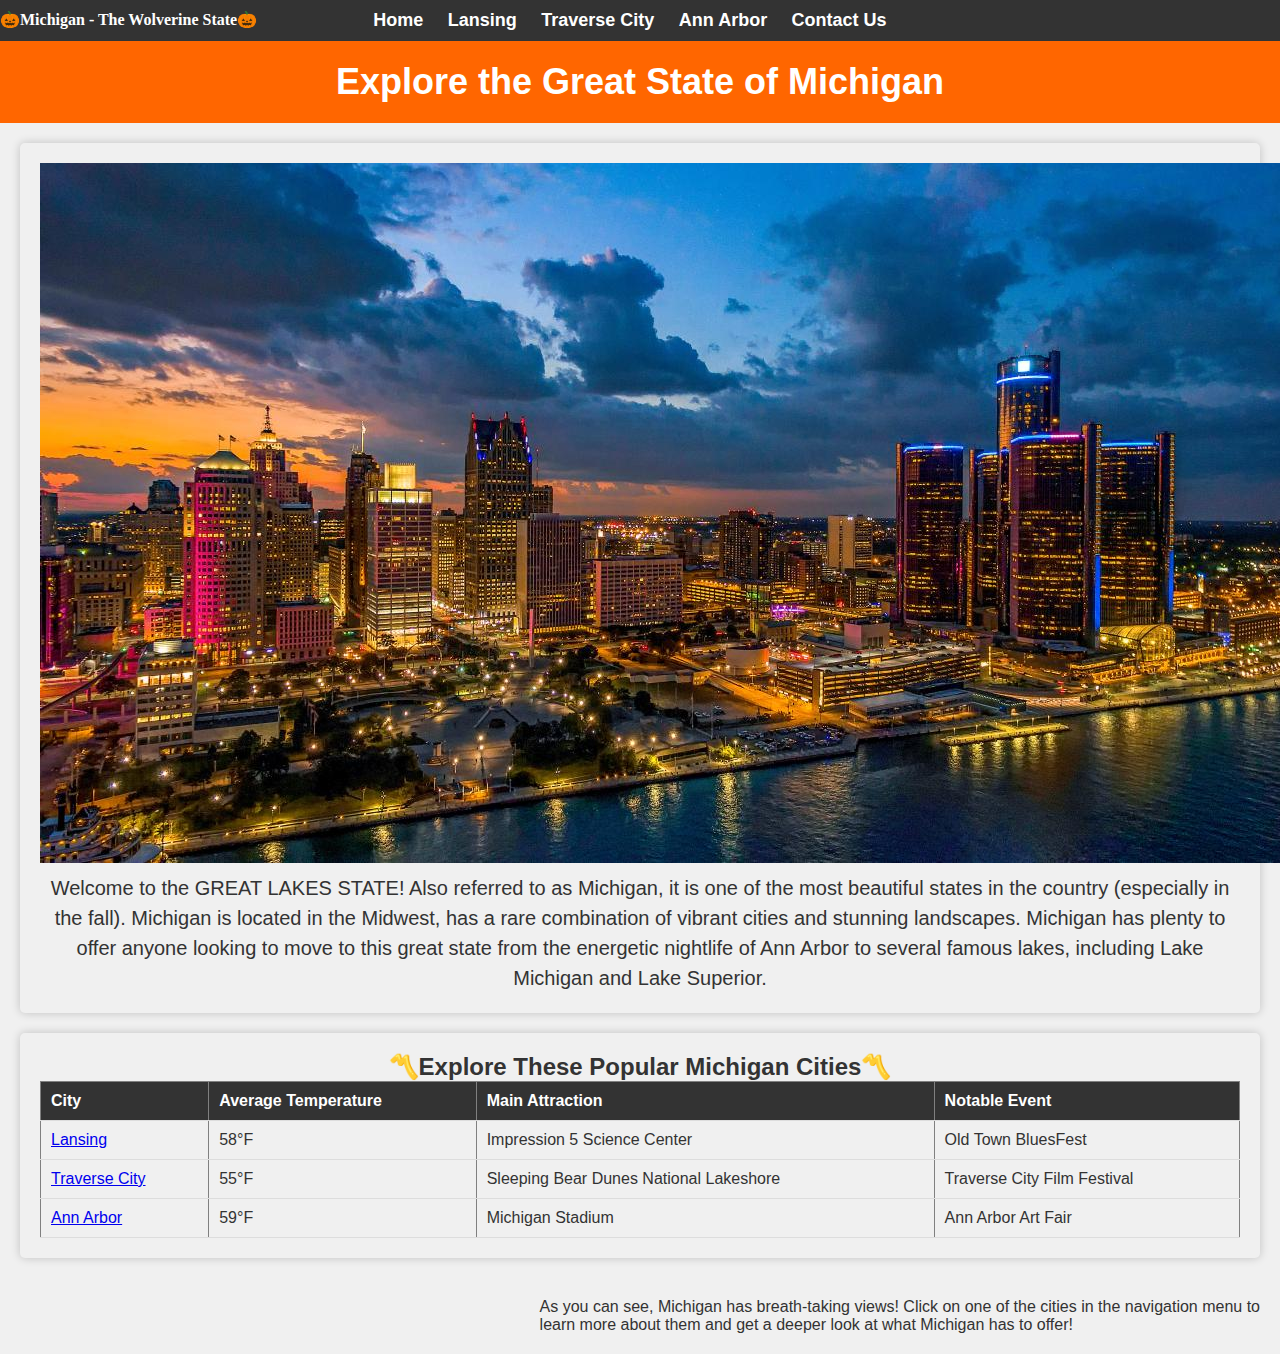
<file: index.html>
<!DOCTYPE html>
<html lang="en">
<head>
    <meta charset="UTF-8">
    <meta name="viewport" content="width=device-width, initial-scale=1.0">
    <!-- Section A1 - Title -->
    <title>Michigan, USA 🇺🇸 </title>
	<link rel="stylesheet" href="styles.css">
</head>

<body class="index-page">
    <!-- Section A1 - Consistent Menu throughout the entire website -->
    <!-- Section A2 - navigation bar -->
    <div class="navbar">
        <nav>
            <ul>
                <li><a href="index.html">Home</a></li>
                <li><a href="LansingCapital.html">Lansing</a></li>
                <li><a href="TraverseCity.html">Traverse City</a></li>
                <li><a href="AnnArbor.html">Ann Arbor</a></li>
                <li><a href="ContactUs.html">Contact Us</a></li>
            </ul>
        </nav>
    </div>

    <!-- Section A2 - Header -->
    <header>
        <h1>Explore the Great State of Michigan</h1>
    </header>
    
    <section>
        <!-- Section A1 - Relevant image, including alternative text -->
        <img src="images/MichiganMain.jpeg" alt="Detroit Michigan Night Time Picture">
        <p>Welcome to the GREAT LAKES STATE! Also referred to as Michigan, it is one of the most beautiful states in the country (especially in the fall). 
            Michigan is located in the Midwest, has a rare combination of vibrant cities and stunning landscapes. 
            Michigan has plenty to offer anyone looking to move to this great state from the energetic nightlife of Ann Arbor to several famous lakes, 
            including Lake Michigan and Lake Superior.</p>
    </section>

    <!-- Section A2 - Section for main content -->
    <section>
        <h2>〽️Explore These Popular Michigan Cities〽️</h2>
        <!-- Section B4 - Table with 3-6 columns and 3-6 rows -->
        <table border="1">
            <thead>
                <tr>
                    <th>City</th>
                    <th>Average Temperature</th>
                    <th>Main Attraction</th>
                    <th>Notable Event</th>
                </tr>
            </thead>
            <tbody>
                <tr>
                    <td><a href="LansingCapital.html">Lansing</a></td>
                    <td>58°F</td>
                    <td>Impression 5 Science Center</td>
                    <td>Old Town BluesFest</td>
                </tr>
                <tr>
                    <td><a href="TraverseCity.html">Traverse City</a></td>
                    <td>55°F</td>
                    <td>Sleeping Bear Dunes National Lakeshore</td>
                    <td>Traverse City Film Festival</td>
                </tr>
                <tr>
                    <td><a href="AnnArbor.html">Ann Arbor</a></td>
                    <td>59°F</td>
                    <td>Michigan Stadium</td>
                    <td>Ann Arbor Art Fair</td>
                </tr>
            </tbody>
        </table>
    </section>

    <!-- Section A2 - Aside  -->
    <aside>
        <p>As you can see, Michigan has breath-taking views! 
            Click on one of the cities in the navigation menu to<br>learn more about them and get a deeper look at what Michigan has to offer!</p>
    </aside>

    <footer id="bottom-absolute">
        <strong>🎃Michigan - The Wolverine State🎃</strong>
    </footer>

</body>

</html>
</file>
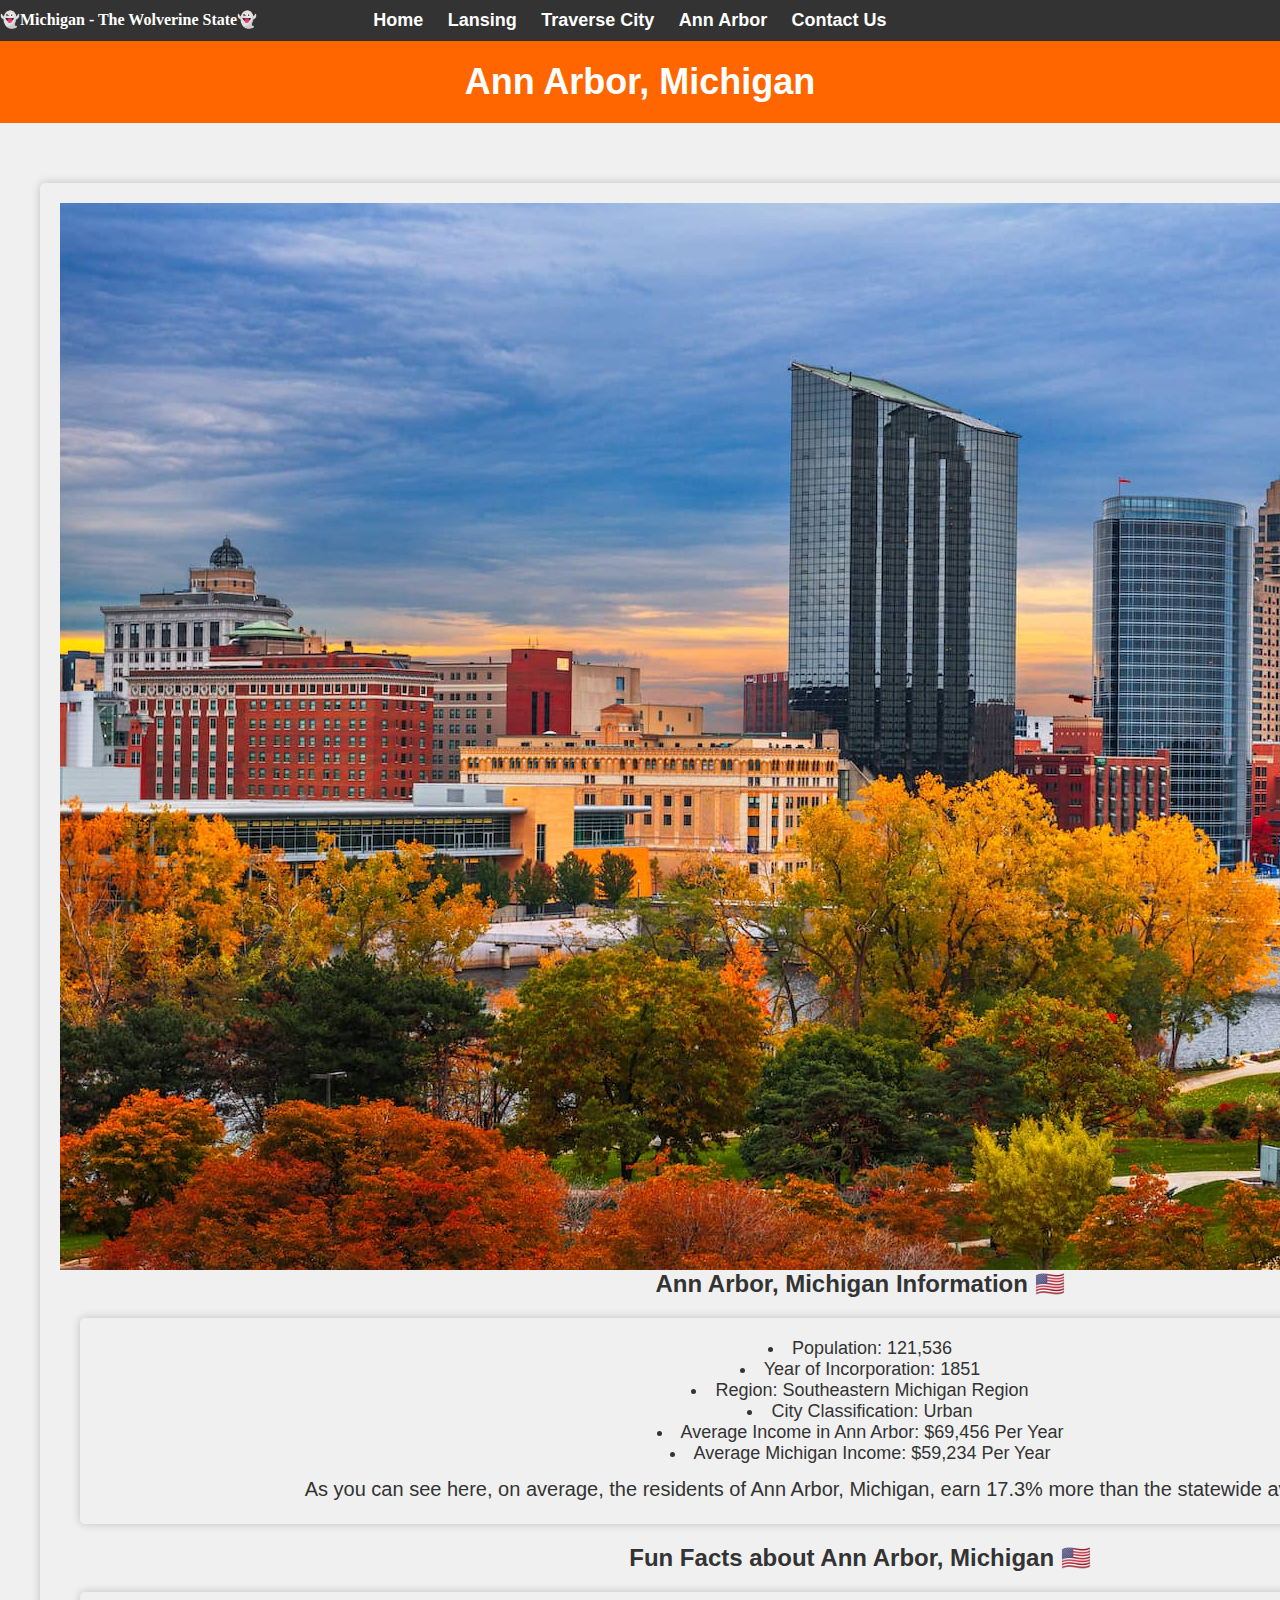
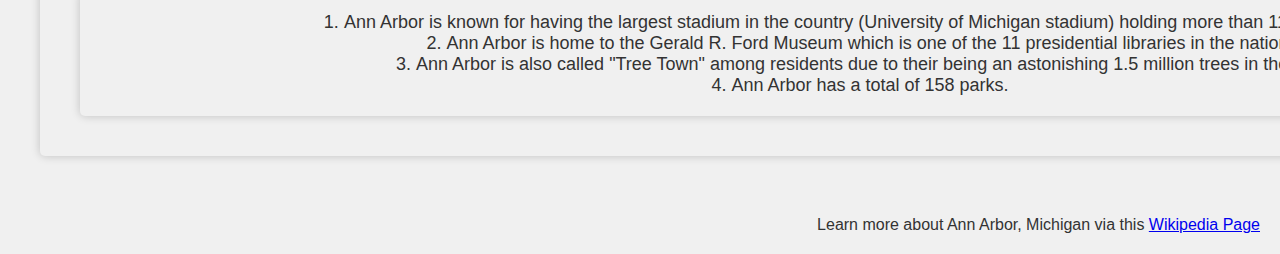
<file: AnnArbor.html>
<!DOCTYPE html>
<html lang="en">
<head>
    <meta charset="UTF-8">
    <meta name="viewport" content="width=device-width, initial-scale=1.0">
    <!-- Section A1 - Title -->
    <title>Ann Arbor, Michigan 🇺🇸</title>
	<link rel="stylesheet" href="styles.css">
</head>

<body class="AnnArbor-page">
    <!-- Section A1 - Consistent Menu throughout the entire website -->
    <!-- Section A2 - navigation bar -->
    <div class="navbar">
        <nav>
            <ul>
                <li><a href="index.html">Home</a></li>
                <li><a href="LansingCapital.html">Lansing</a></li>
                <li><a href="TraverseCity.html">Traverse City</a></li>
                <li><a href="AnnArbor.html">Ann Arbor</a></li>
                <li><a href="ContactUs.html">Contact Us</a></li>
            </ul>
        </nav>
    </div>

    <!-- Section A2 - Header -->
    <header>
        <h1>Ann Arbor, Michigan</h1>
    </header>

    <main>
        <!-- Section A2 - Section for main content -->
        <section>
            <!-- Section A1 - Relevant image, including alternative text -->
            <img src="images/AnnArbor_Main.jpg" alt="Ann Arbor, Michigan Fall Season Picture">
            <h2>Ann Arbor, Michigan Information 🇺🇸</h2>
            <!-- Section B3 unordered lists -->
            <ul>
                <li>Population: 121,536</li>
                <li>Year of Incorporation: 1851</li>
                <li>Region: Southeastern Michigan Region</li>
                <li>City Classification: Urban</li>
                <li>Average Income in Ann Arbor: $69,456 Per Year</li>
                <li>Average Michigan Income: $59,234 Per Year</li>
                <p>As you can see here, on average, the residents of Ann Arbor, Michigan, earn 17.3% more than the statewide average income.</p>
            </ul>
            <h2>Fun Facts about Ann Arbor, Michigan 🇺🇸</h2>
            <!-- Section B2 ordered lists -->
            <ol>
                <li>Ann Arbor is known for having the largest stadium in the country (University of Michigan stadium) holding more than 113,000 people.</li>
                <li>Ann Arbor is home to the Gerald R. Ford Museum which is one of the 11 presidential libraries in the nation.</li>
                <li>Ann Arbor is also called "Tree Town" among residents due to their being an astonishing 1.5 million trees in the city.</li>
                <li>Ann Arbor has a total of 158 parks.</li>
            </ol>
        </section>
    </main>
    
    <!-- Section A2 - Aside  -->
    <aside>
        <!-- Section B1 - Link to external website using target attribute -->
        <p>Learn more about Ann Arbor, Michigan via this <a href="https://en.wikipedia.org/wiki/Ann_Arbor,_Michigan" target="_blank">Wikipedia Page</a></p>
    </aside>

    <footer id="bottom-absolute">
        <strong>👻Michigan - The Wolverine State👻</strong>
    </footer>

</body>

</html>
</file>
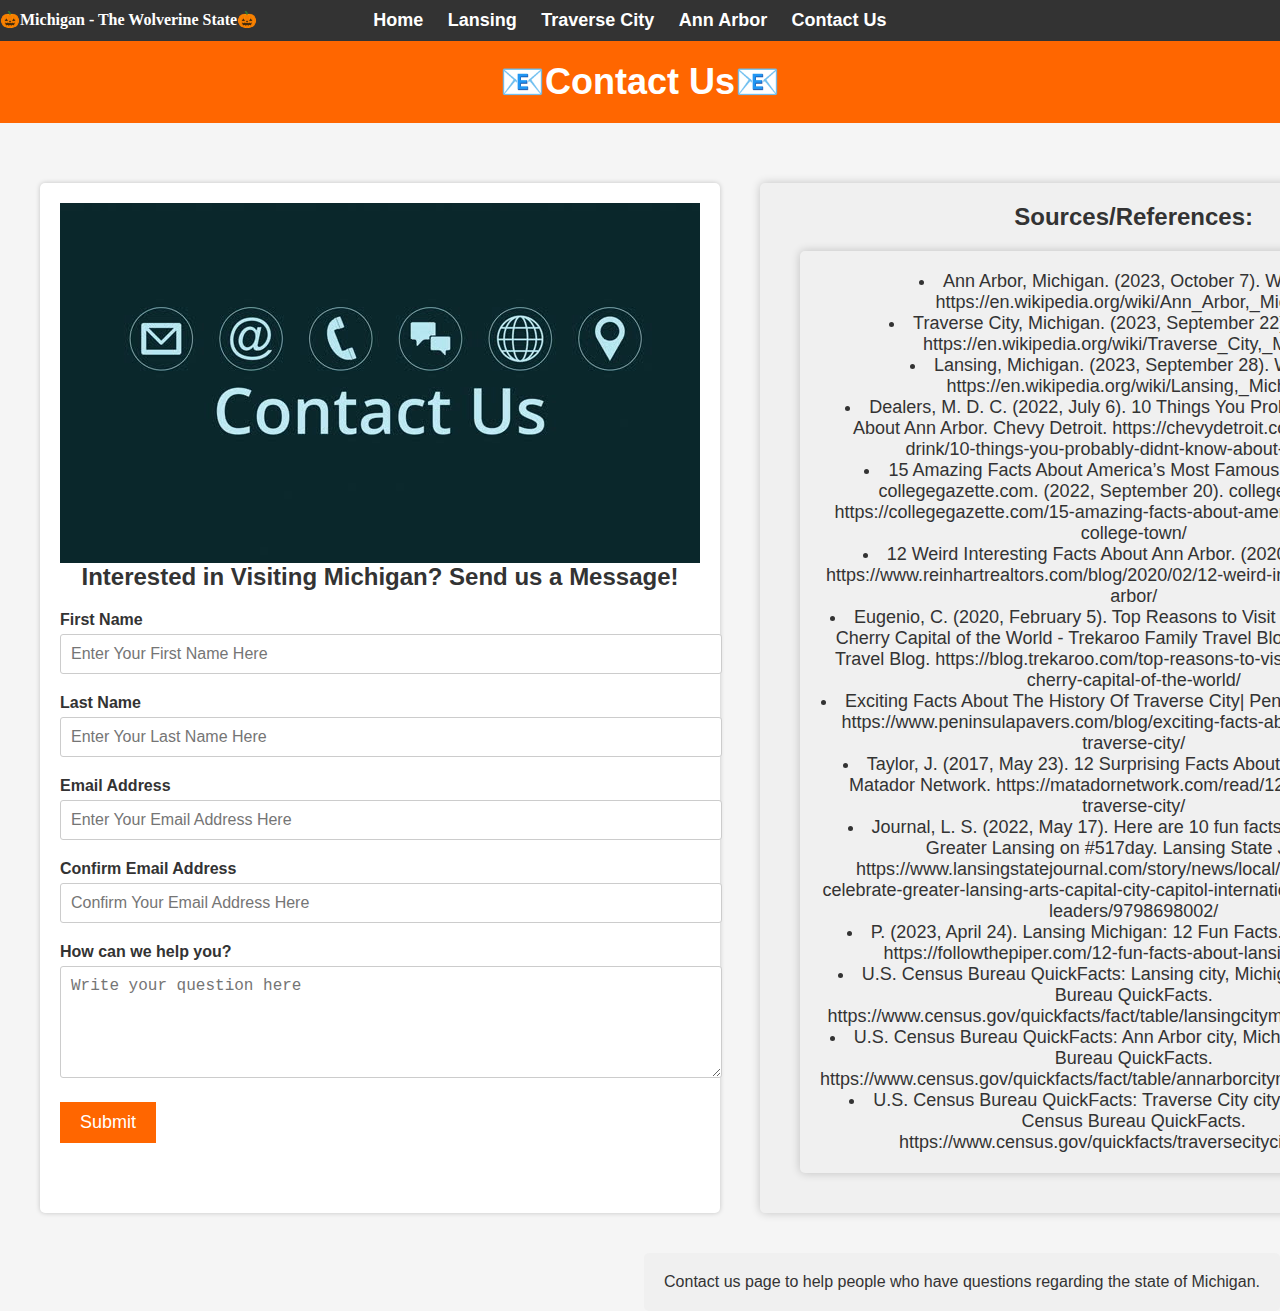
<file: ContactUs.html>
<!DOCTYPE html>
<html lang="en">
<head>
    <meta charset="UTF-8">
    <meta name="viewport" content="width=device-width, initial-scale=1.0">
    <!-- Section A1 - Title -->
    <title>Contact Us - Michigan, USA 🇺🇸</title>
    <link rel="stylesheet" href="styles.css">
</head>

<body class="ContactUs-Page">
    <!-- Section A1 - Consistent Menu throughout the entire website -->
    <!-- Section A2 - navigation bar -->
    <div class="navbar">
        <nav>
            <ul>
                <li><a href="index.html">Home</a></li>
                <li><a href="LansingCapital.html">Lansing</a></li>
                <li><a href="TraverseCity.html">Traverse City</a></li>
                <li><a href="AnnArbor.html">Ann Arbor</a></li>
                <li><a href="ContactUs.html">Contact Us</a></li>
            </ul>
        </nav>
    </div>

    <!-- Section A2 - Header -->
    <header>
        <h1>📧Contact Us📧</h1>
    </header>

    <main>
        <!-- Section A2 - Section for main content -->
        <section class="contact-form">
            <!-- Section A1 - Relevant image, including alternative text -->
            <img src="images/contactUS.jpg" alt="Contact Us for help or inquires about the great state of Michigan!">
            <h2>Interested in Visiting Michigan? Send us a Message!</h2>
            <form id="contactForm" action="#" method="post">
                <div class="form-group">
                    <label for="firstName">First Name</label>
                    <input type="text" id="firstName" name="firstName" placeholder="Enter Your First Name Here" required>
                </div>
                <div class="form-group">
                    <label for="lastName">Last Name</label>
                    <input type="text" id="lastName" name="lastName" placeholder="Enter Your Last Name Here" required>
                </div>
                <div class="form-group">
                    <label for="email">Email Address</label>
                    <input type="email" id="email" name="email" placeholder="Enter Your Email Address Here" required>
                </div>
                <div class="form-group">
                    <label for="confirmEmail">Confirm Email Address</label>
                    <input type="email" id="confirmEmail" name="confirmEmail" placeholder="Confirm Your Email Address Here" required>
                </div>
                <div class="form-group">
                    <label for="Question">How can we help you?</label>
                    <textarea id="Question" name="Question" rows="5" placeholder="Write your question here" required></textarea>
                </div>
                <div class="form-group">
                    <input type="submit" value="Submit">
                </div>
            </form>
        </section>

        <section class="references">
            <h2>Sources/References:</h2>
            <ul>
                <li>Ann Arbor, Michigan. (2023, October 7). Wikipedia. https://en.wikipedia.org/wiki/Ann_Arbor,_Michigan</li>
                <li>Traverse City, Michigan. (2023, September 22). Wikipedia. https://en.wikipedia.org/wiki/Traverse_City,_Michigan</li>
                <li>Lansing, Michigan. (2023, September 28). Wikipedia. https://en.wikipedia.org/wiki/Lansing,_Michigan</li>
                <li>Dealers, M. D. C. (2022, July 6). 10 Things You Probably Didn’t Know About Ann Arbor. Chevy Detroit. https://chevydetroit.com/in-the-d/food-drink/10-things-you-probably-didnt-know-about-ann-arbor</li>
                <li>15 Amazing Facts About America’s Most Famous College Town - collegegazette.com. (2022, September 20). collegegazette.com. https://collegegazette.com/15-amazing-facts-about-americas-most-famous-college-town/</li>
                <li>12 Weird Interesting Facts About Ann Arbor. (2020, February 12). https://www.reinhartrealtors.com/blog/2020/02/12-weird-interesting-facts-ann-arbor/</li>
                <li>Eugenio, C. (2020, February 5). Top Reasons to Visit Traverse City – The Cherry Capital of the World - Trekaroo Family Travel Blog. Trekaroo Family Travel Blog. https://blog.trekaroo.com/top-reasons-to-visit-traverse-city-the-cherry-capital-of-the-world/</li>
                <li>Exciting Facts About The History Of Traverse City| Peninsula Pavers. (n.d.). https://www.peninsulapavers.com/blog/exciting-facts-about-the-history-of-traverse-city/</li>
                <li>Taylor, J. (2017, May 23). 12 Surprising Facts About Traverse City, MI. Matador Network. https://matadornetwork.com/read/12-surprising-facts-traverse-city/</li>
                <li>Journal, L. S. (2022, May 17). Here are 10 fun facts to help celebrate Greater Lansing on #517day. Lansing State Journal. https://www.lansingstatejournal.com/story/news/local/2022/05/16/517-celebrate-greater-lansing-arts-capital-city-capitol-international-food-civil-rights-leaders/9798698002/</li>
                <li>P. (2023, April 24). Lansing Michigan: 12 Fun Facts. Follow the Piper. https://followthepiper.com/12-fun-facts-about-lansing-michigan/</li>
                <li>U.S. Census Bureau QuickFacts: Lansing city, Michigan. (n.d.). Census Bureau QuickFacts. https://www.census.gov/quickfacts/fact/table/lansingcitymichigan/PST045222</li>
                <li>U.S. Census Bureau QuickFacts: Ann Arbor city, Michigan. (n.d.). Census Bureau QuickFacts. https://www.census.gov/quickfacts/fact/table/annarborcitymichigan/PST045222</li>
                <li>U.S. Census Bureau QuickFacts: Traverse City city, Michigan. (n.d.). Census Bureau QuickFacts. https://www.census.gov/quickfacts/traversecitycitymichigan</li>
            </ul>
        </section>
    </main>

        <!-- Section A2 - Aside  -->
        <aside>
            <p>Contact us page to help people who have questions regarding the state of Michigan.</a></p>
        </aside>

    <footer id="bottom-absolute">
        <strong>🎃Michigan - The Wolverine State🎃</strong>
    </footer>
    <script rel="javascript" src="ContactForm.js"></script>

</body>

</html>
</file>
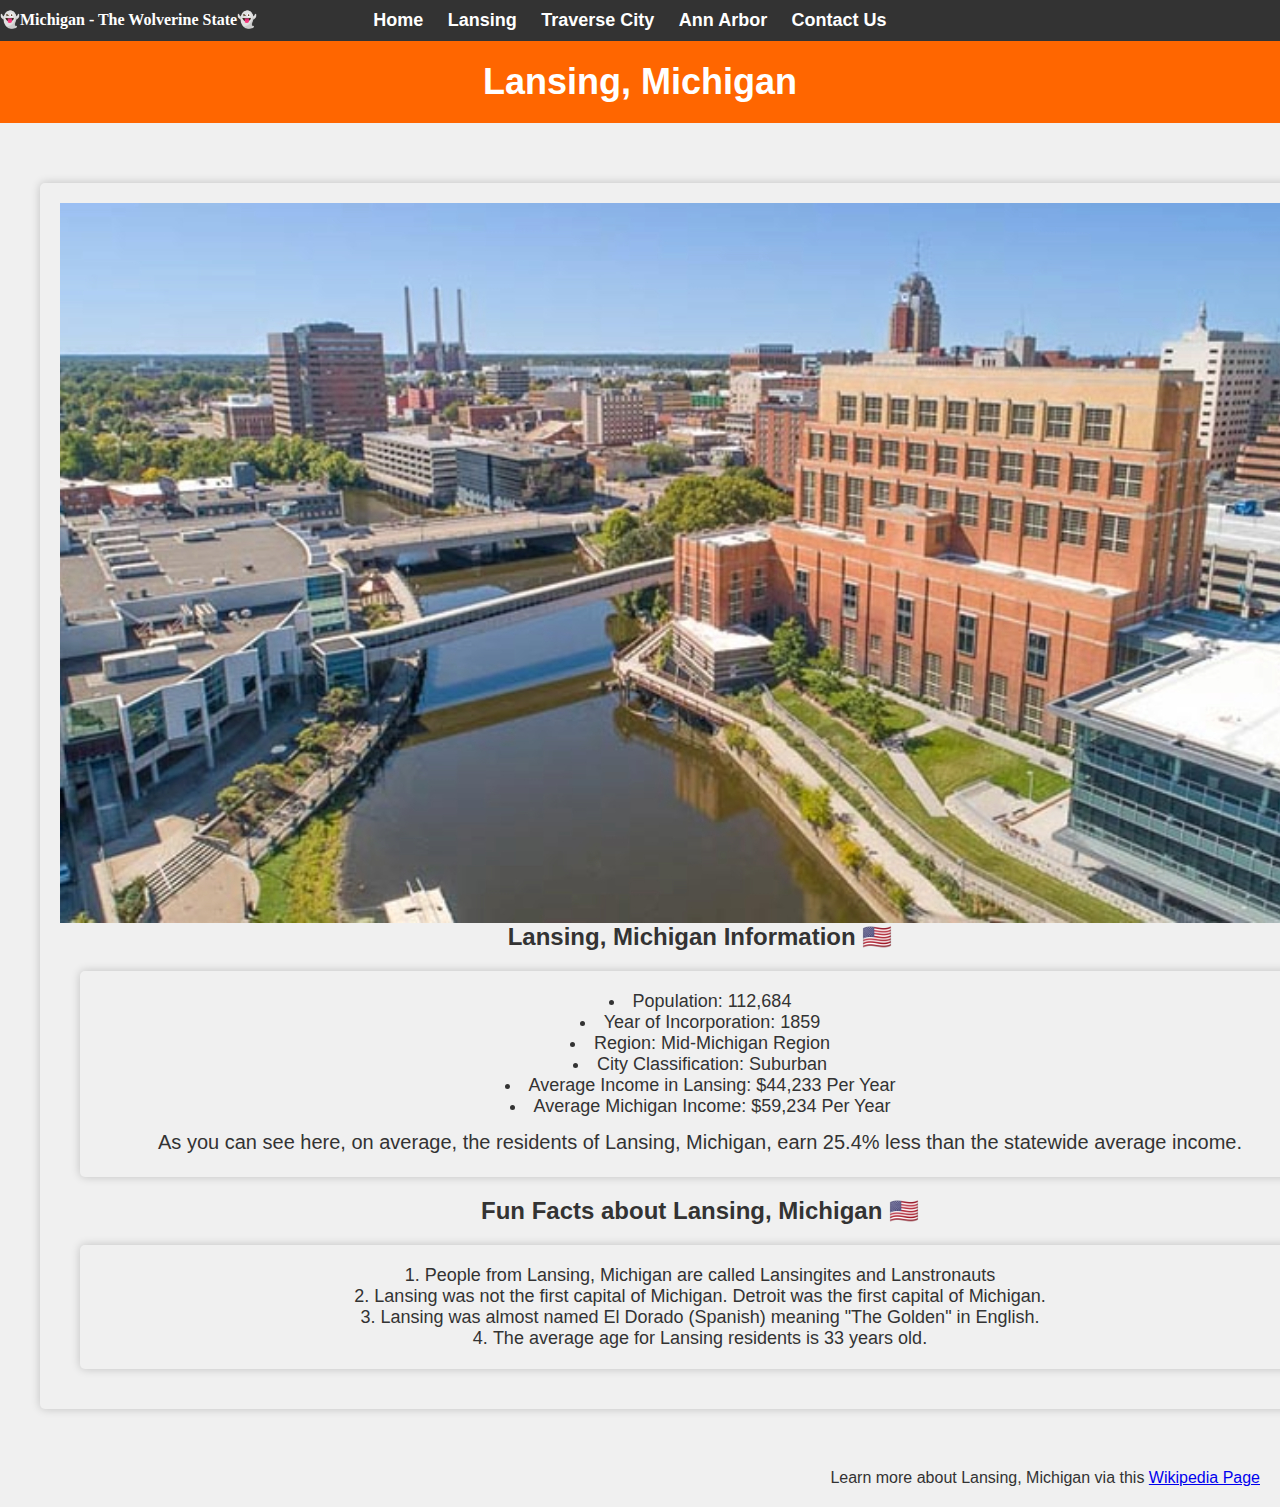
<file: LansingCapital.html>
<!DOCTYPE html>
<html lang="en">
<head>
    <meta charset="UTF-8">
    <meta name="viewport" content="width=device-width, initial-scale=1.0">
    <!-- Section A1 - Title -->
    <title>Lansing, Michigan 🇺🇸</title>
	<link rel="stylesheet" href="styles.css">
</head>

<body class="Lansing-Capital-Page">
    <!-- Section A1 - Consistent Menu throughout the entire website -->
    <!-- Section A2 - navigation bar -->
    <div class="navbar">
        <nav>
            <ul>
                <li><a href="index.html">Home</a></li>
                <li><a href="LansingCapital.html">Lansing</a></li>
                <li><a href="TraverseCity.html">Traverse City</a></li>
                <li><a href="AnnArbor.html">Ann Arbor</a></li>
                <li><a href="ContactUs.html">Contact Us</a></li>
            </ul>
        </nav>
    </div>

    <!-- Section A2 - Header -->
    <header>
        <h1>Lansing, Michigan</h1>
    </header>

    
    <main>
        <!-- Section A2 - Section for main content -->
        <section>
            <!-- Section A1 - Relevant image, including alternative text -->
            <img src="images/LansingRiver.jpg" alt="Lansing, Michigan River Picture">
            <h2>Lansing, Michigan Information 🇺🇸</h2>
            <!-- Section B3 unordered lists -->
            <ul>
                <li>Population: 112,684</li>
                <li>Year of Incorporation: 1859</li>
                <li>Region: Mid-Michigan Region</li>
                <li>City Classification: Suburban</li>
                <li>Average Income in Lansing: $44,233 Per Year</li>
                <li>Average Michigan Income: $59,234 Per Year</li>
                <p>As you can see here, on average, the residents of Lansing, Michigan, earn 25.4% less than the statewide average income.</p>
            </ul>
            <h2>Fun Facts about Lansing, Michigan 🇺🇸</h2>
            <!-- Section B2 ordered lists -->
            <ol>
                <li>People from Lansing, Michigan are called Lansingites and Lanstronauts</li>
                <li>Lansing was not the first capital of Michigan. Detroit was the first capital of Michigan.</li>
                <li>Lansing was almost named El Dorado (Spanish) meaning "The Golden" in English.</li>
                <li>The average age for Lansing residents is 33 years old.</li>
            </ol>
        </section>
    </main>

    <!-- Section A2 - Aside  -->
    <aside>
        <!-- Section B1 - Link to external website using target attribute -->
        <p>Learn more about Lansing, Michigan via this <a href="https://en.wikipedia.org/wiki/Lansing,_Michigan" target="_blank">Wikipedia Page</a></p>
    </aside>
    

    <footer id="bottom-absolute">
        <strong>👻Michigan - The Wolverine State👻</strong>
    </footer>

</body>

</html>
</file>
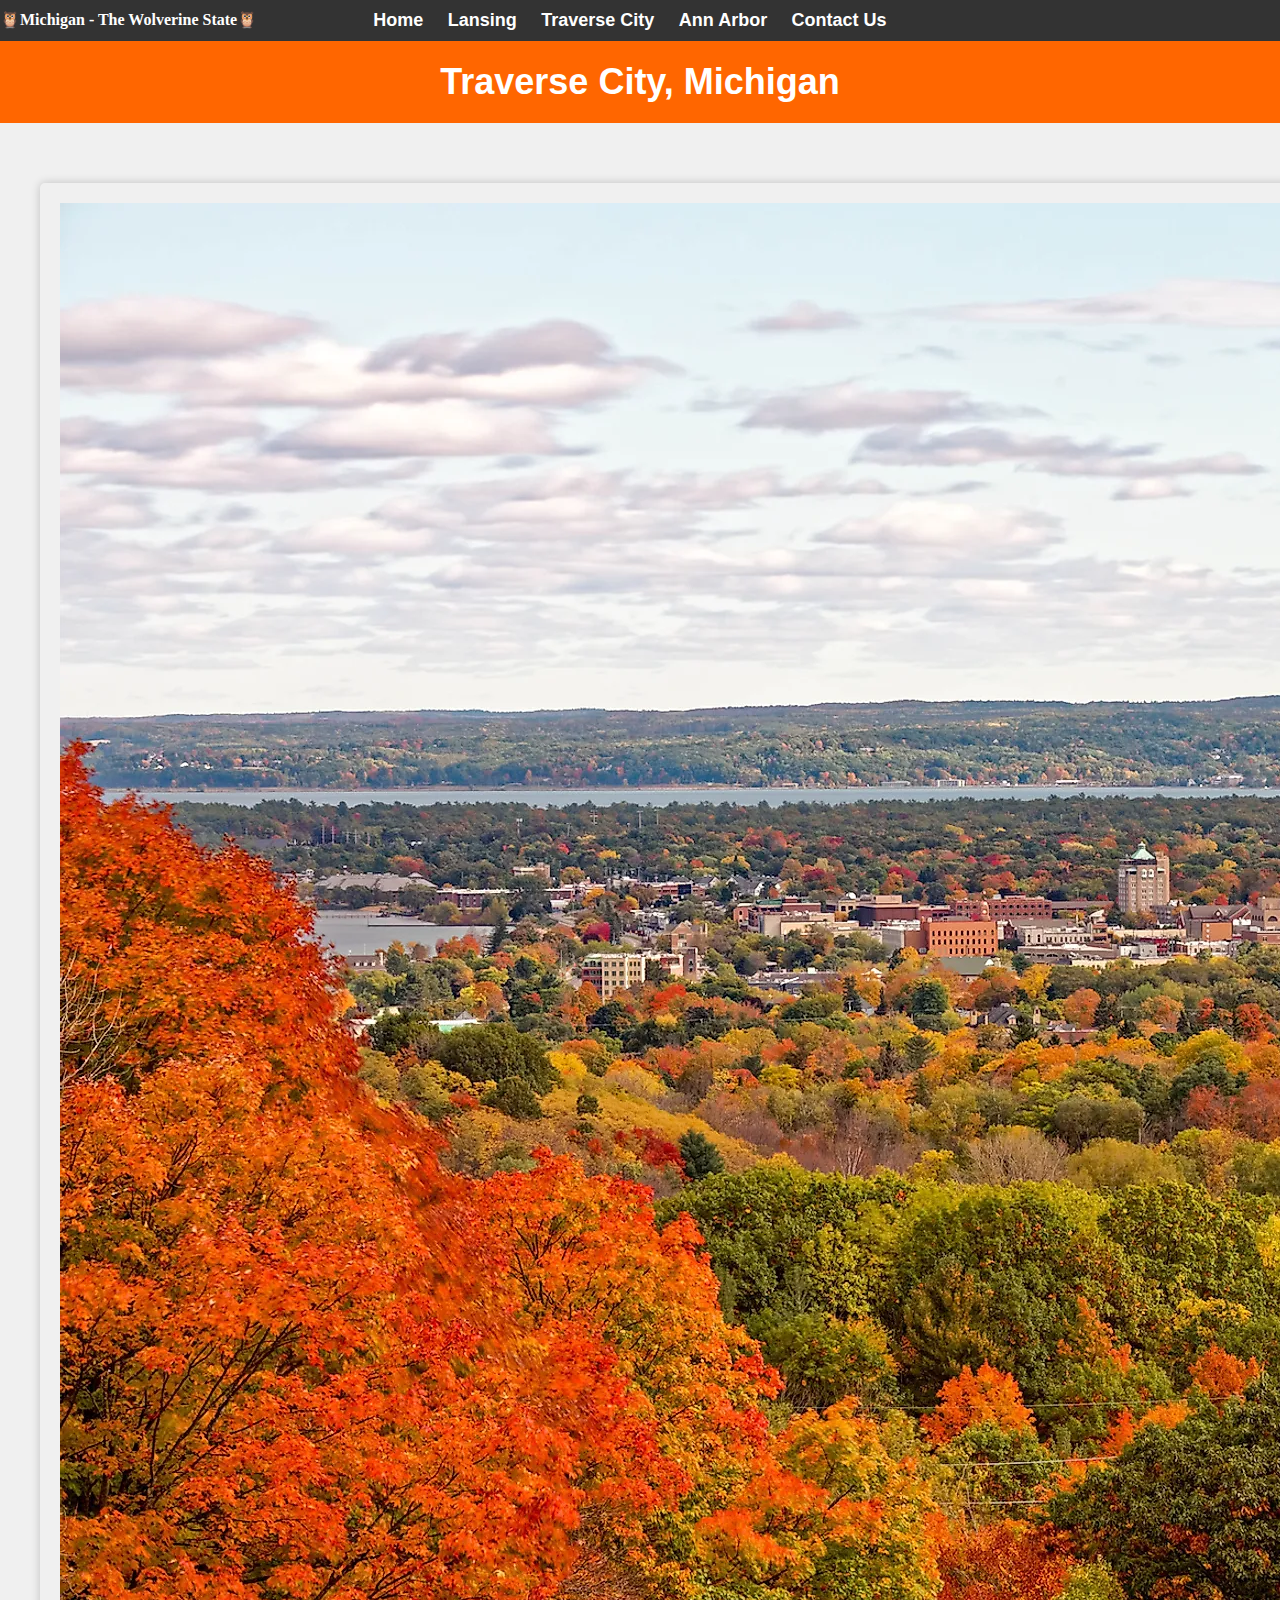
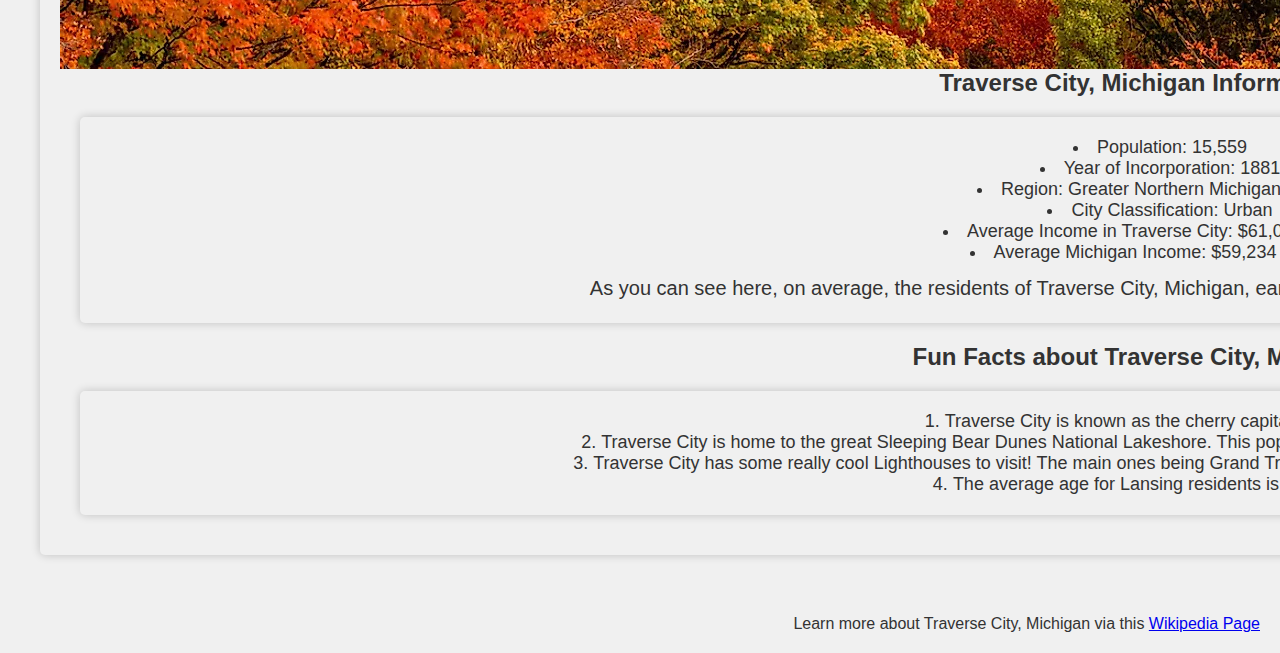
<file: TraverseCity.html>
<!DOCTYPE html>
<html lang="en">
<head>
    <meta charset="UTF-8">
    <meta name="viewport" content="width=device-width, initial-scale=1.0">
    <!-- Section A1 - Title -->
    <title>Traverse City, Michigan 🇺🇸</title>
	<link rel="stylesheet" href="styles.css">
</head>

<body class="TraverseCity-page">
    <!-- Section A1 - Consistent Menu throughout the entire website -->
    <!-- Section A2 - navigation bar -->
    <div class="navbar">
        <nav>
            <ul>
                <li><a href="index.html">Home</a></li>
                <li><a href="LansingCapital.html">Lansing</a></li>
                <li><a href="TraverseCity.html">Traverse City</a></li>
                <li><a href="AnnArbor.html">Ann Arbor</a></li>
                <li><a href="ContactUs.html">Contact Us</a></li>
            </ul>
        </nav>
    </div>
    
    <!-- Section A2 - Header -->
    <header>
        <h1>Traverse City, Michigan</h1>
    </header>

    <main>
        <!-- Section A2 - Section for main content -->
        <section>
            <!-- Section A1 - Relevant image, including alternative text -->
            <img src="images/TraverseCity_Main.jpg" alt="Traverse City, Michigan Fall Season Picture">
            <h2>Traverse City, Michigan Information 🇺🇸</h2>
            <!-- Section B3 unordered lists -->
            <ul>
                <li>Population: 15,559</li>
                <li>Year of Incorporation: 1881</li>
                <li>Region: Greater Northern Michigan Region</li>
                <li>City Classification: Urban</li>
                <li>Average Income in Traverse City: $61,056 Per Year</li>
                <li>Average Michigan Income: $59,234 Per Year</li>
                <p>As you can see here, on average, the residents of Traverse City, Michigan, earn 3.07% more than the statewide average income.</p>
            </ul>
            <h2>Fun Facts about Traverse City, Michigan 🇺🇸</h2>
            <!-- Section B2 ordered lists -->
            <ol>
                <li>Traverse City is known as the cherry capital of the world.</li>
                <li>Traverse City is home to the great Sleeping Bear Dunes National Lakeshore. This popular lake is so nice you wont even think your in Michigan!</li>
                <li>Traverse City has some really cool Lighthouses to visit! The main ones being Grand Traverse Lighthouse Museum and Mission Point Lighthouse!</li>
                <li>The average age for Lansing residents is 40 years old.</li>
            </ol>
        </section>
    </main>

    <!-- Section A2 - Aside  -->
    <aside>
        <!-- Section B1 - Link to external website using target attribute -->
        <p>Learn more about Traverse City, Michigan via this <a href="https://en.wikipedia.org/wiki/Traverse_City,_Michigan" target="_blank">Wikipedia Page</a></p>
    </aside>

    <footer id="bottom-absolute">
        <strong>🦉Michigan - The Wolverine State🦉</strong>
    </footer>

</body>

</html>
</file>
<file: styles.css>
/* .index-page { */
    /* Navigation Menu Bar */
    nav ul {
        list-style-type: none;
        margin: 0;
        padding: 10px 0;
        background-color: #333;
        text-align: center;
    }

    /* Section C4 navbar class selector */
    .navbar li {
        display: inline-block;
        margin-right: 20px;
    }

    /* Section C4 navbar class selector */
    .navbar a {
        text-decoration: none;
        color: white;
        font-weight: bold;
        font-size: 18px;
        /* Section C1 font-family declaration */
        font-family: Verdana, Geneva, Tahoma, sans-serif;
        transition: color 0.3s;
    }

    /* Section C1 hover declaration */
    .navbar a:hover {
        color: #ff6600;
    }

    /* Heading */
    header {
        text-align: center;
        background-color: #ff6600;
        color: white;
        /* Section C1 font-family declaration */
        font-family: Verdana, Geneva, Tahoma, sans-serif;
        padding: 20px;
        margin-bottom: 20px;
    }

    h1 {
        font-size: 36px;
        font-family: Verdana, Geneva, Tahoma, sans-serif;
    }

    /* Main Michigan Image */
    section img {
        display: block;
        margin: 0 auto;
    }

    /* Body Sections */
    section {
        margin: 20px;
        padding: 20px;
        background-color: #f0f0f0;
        border-radius: 5px;
        box-shadow: 0 0 10px rgba(0, 0, 0, 0.2);
        text-align: center;
    }

    /* Paragraph Text */
    section p {
        /*Section C3 relative positioning*/
        position: relative;
        font-size: 20px;
        line-height: 1.5;
        color: #333;
        margin-top: 10px;
        font-family:'Gill Sans', 'Gill Sans MT', Calibri, 'Trebuchet MS', sans-serif;
    }

    section h2 {
        font-family: Verdana, Geneva, Tahoma, sans-serif;
    }

    table {
        /* Section C4 element selector */
        width: 100%;
        border-collapse: collapse;
        font-family:'Gill Sans', 'Gill Sans MT', Calibri, 'Trebuchet MS', sans-serif;
    }

    /* columns and rows */
    th, td {
        /* Section C4 element selector */
        padding: 10px;
        text-align: left;
        border-bottom: 1px solid #ddd;
    }

    th {
        background-color: #333;
        color: white;
    }

    /* Aside */
    aside {
        /* Section C2 float property */
        float: right;
        background-color: #f0f0f0;
        padding: 5px;
        border-radius: 5px;
    }

    main::after {
        content: "";
        display: table;
        clear: both;
    }

        /*Section C3 relative positioning*/
        position: relative;
        background-color: #333;
        color: white;
        text-align: center;
        padding: 10px 0;
        clear: both;
        font-size: medium;
        font-family: fantasy;
    }

/* } */

/* .Lansing-Capital-Page { */

    /* Navigation Bar Menu */
    body {
        font-family: Verdana, Geneva, Tahoma, sans-serif;
        background-color: #f0f0f0;
        color: #333;
    }

    .navbar {
        background-color: #333;
        padding: 10px 0;
    }

    .navbar ul {
        list-style-type: none;
        margin: 0;
        padding: 0;
        text-align: center;
    }

    .navbar li {
        display: inline-block;
        margin-right: 20px;
    }

    .navbar a {
        text-decoration: none;
        color: white;
        font-weight: bold;
        font-size: 18px;
        transition: color 0.3s;
        font-family: Verdana, Geneva, Tahoma, sans-serif;
    }

    .navbar a:hover {
        color: #ff6600;
    }

    /* Heading */
    header {
        text-align: center;
        background-color: #ff6600;
        color: white;
        font-family: Verdana, Geneva, Tahoma, sans-serif;
        padding: 20px;
        margin-bottom: 20px;
    }

    h1 {
        font-size: 36px;
        font-family: Verdana, Geneva, Tahoma, sans-serif;
    }

    /* Lansing, Michigan Image */
    section img {
        display: block;
        margin: 0 auto;
    }

    section {
        margin: 20px;
        padding: 20px;
        background-color: #f0f0f0;
        border-radius: 5px;
        box-shadow: 0 0 10px rgba(0, 0, 0, 0.2);
        text-align: center;
    }

    /* Body Sections */
    main ul, main ol {
        list-style-position: inside;
        text-align: center;
        margin: 20px;
        padding: 20px;
        background-color: #f0f0f0;
        border-radius: 5px;
        box-shadow: 0 0 10px rgba(0, 0, 0, 0.2);
        font-family: 'Gill Sans', 'Gill Sans MT', Calibri, 'Trebuchet MS', sans-serif;
        font-size: large;
    }

    section h2 {
        font-family: Verdana, Geneva, Tahoma, sans-serif;
    }

    /* Aside */
    aside {
        float: right;
        background-color: #f0f0f0;
        padding: 5px;
        border-radius: 5px;
    }

    main::after {
        content: "";
        display: table;
        clear: both;
    }

/* } */

/* .TraverseCity-page { */
    /* Navigation Bar Menu */
    body {
        font-family: Verdana, Geneva, Tahoma, sans-serif;
        background-color: #f0f0f0;
        color: #333;
    }

    .navbar {
        background-color: #333;
        padding: 10px 0;
    }

    .navbar ul {
        list-style-type: none;
        margin: 0;
        padding: 0;
        text-align: center;
    }

    .navbar li {
        display: inline-block;
        margin-right: 20px;
    }

    .navbar a {
        text-decoration: none;
        color: white;
        font-weight: bold;
        font-size: 18px;
        transition: color 0.3s;
        font-family: Verdana, Geneva, Tahoma, sans-serif;
    }

    .navbar a:hover {
        color: #ff6600;
    }

    /* Heading */
    header {
        text-align: center;
        background-color: #ff6600;
        color: white;
        font-family: Verdana, Geneva, Tahoma, sans-serif;
        padding: 20px;
        margin-bottom: 20px;
    }

    h1 {
        font-size: 36px;
        font-family: Verdana, Geneva, Tahoma, sans-serif;
    }

    /* Lansing, Michigan Image */
    section img {
        display: block;
        margin: 0 auto;
    }

    section {
        margin: 20px;
        padding: 20px;
        background-color: #f0f0f0;
        border-radius: 5px;
        box-shadow: 0 0 10px rgba(0, 0, 0, 0.2);
        text-align: center;
    }

    /* Body Sections */
    main ul, main ol {
        list-style-position: inside;
        text-align: center;
        margin: 20px;
        padding: 20px;
        background-color: #f0f0f0;
        border-radius: 5px;
        box-shadow: 0 0 10px rgba(0, 0, 0, 0.2);
        font-family: 'Gill Sans', 'Gill Sans MT', Calibri, 'Trebuchet MS', sans-serif;
        font-size: large;
    }

    section h2 {
        font-family: Verdana, Geneva, Tahoma, sans-serif;
    }

    /* Aside */
    aside {
        float: right;
        background-color: #f0f0f0;
        padding: 5px;
        border-radius: 5px;
    }

    main::after {
        content: "";
        display: table;
        clear: both;
    }


/* } */


/* .AnnArbor-page { */
    /* Navigation Bar Menu */
    body {
        font-family: Verdana, Geneva, Tahoma, sans-serif;
        background-color: #f0f0f0;
        color: #333;
    }

    .navbar {
        background-color: #333;
        padding: 10px 0;
    }

    .navbar ul {
        list-style-type: none;
        margin: 0;
        padding: 0;
        text-align: center;
    }

    .navbar li {
        display: inline-block;
        margin-right: 20px;
    }

    .navbar a {
        text-decoration: none;
        color: white;
        font-weight: bold;
        font-size: 18px;
        transition: color 0.3s;
        font-family: Verdana, Geneva, Tahoma, sans-serif;
    }

    .navbar a:hover {
        color: #ff6600;
    }

    /* Heading */
    header {
        text-align: center;
        background-color: #ff6600;
        color: white;
        font-family: Verdana, Geneva, Tahoma, sans-serif;
        padding: 20px;
        margin-bottom: 20px;
    }

    h1 {
        font-size: 36px;
        font-family: Verdana, Geneva, Tahoma, sans-serif;
    }

    /* Lansing, Michigan Image */
    section img {
        display: block;
        margin: 0 auto;
    }

    section {
        margin: 20px;
        padding: 20px;
        background-color: #f0f0f0;
        border-radius: 5px;
        box-shadow: 0 0 10px rgba(0, 0, 0, 0.2);
        text-align: center;
    }

    /* Body Sections */
    main ul, main ol {
        list-style-position: inside;
        text-align: center;
        margin: 20px;
        padding: 20px;
        background-color: #f0f0f0;
        border-radius: 5px;
        box-shadow: 0 0 10px rgba(0, 0, 0, 0.2);
        font-family: 'Gill Sans', 'Gill Sans MT', Calibri, 'Trebuchet MS', sans-serif;
        font-size: large;
    }

    section h2 {
        font-family: Verdana, Geneva, Tahoma, sans-serif;
    }

    /* Aside */
    aside {
        float: right;
        background-color: #f0f0f0;
        padding: 5px;
        border-radius: 5px;
    }

    main::after {
        content: "";
        display: table;
        clear: both;
    }

/* } */

/* .ContactUs-Page { */
    /* Navigation Bar Menu */
    body {
        font-family: Verdana, Geneva, Tahoma, sans-serif;
        background-color: #f0f0f0;
        color: #333;
    }

    .navbar {
        background-color: #333;
        padding: 10px 0;
    }

    .navbar ul {
        list-style-type: none;
        margin: 0;
        padding: 0;
        text-align: center;
    }

    .navbar li {
        display: inline-block;
        margin-right: 20px;
    }

    .navbar a {
        text-decoration: none;
        color: white;
        font-weight: bold;
        font-size: 18px;
        transition: color 0.3s;
        font-family: Verdana, Geneva, Tahoma, sans-serif;
    }

    .navbar a:hover {
        color: #ff6600;
    }

    body, h1, h2, p, ul, li, form {
        margin: 0;
        padding: 0;
    }

    body.ContactUs-Page {
        background-color: #f5f5f5;
        font-family: Arial, Helvetica, sans-serif;
        color: #333;
    }

    header {
        background-color: #ff6600;
        color: white;
        padding: 20px;
        text-align: center;
        font-size: 28px;
    }

    main {
        display: flex;
        justify-content: space-between;
        padding: 20px;
    }

    .contact-form {
        flex: 1;
        background-color: #fff;
        border-radius: 5px;
        box-shadow: 0 0 5px rgba(0, 0, 0, 0.2);
        padding: 20px;
        text-align: center;
    }

    .contact-form h2 {
        font-size: 24px;
        margin-bottom: 20px;
    }

    .form-group {
        margin-bottom: 20px;
        text-align: left;
    }

    .form-group label {
        display: block;
        margin-bottom: 5px;
        font-weight: bold;
    }

    .form-group input[type="text"], .form-group input[type="email"], .form-group textarea {
        width: 100%;
        padding: 10px;
        border: 1px solid #ccc;
        border-radius: 3px;
        font-size: 16px;
    }

    .form-group input[type="submit"] {
        background-color: #ff6600;
        color: white;
        border: none;
        padding: 10px 20px;
        font-size: 18px;
        cursor: pointer;
    }

    .form-group input[type="submit"]:hover {
        background-color: #ff8533;
    }

    #bottom-absolute {
        /*Section C3 absolute positioning*/
        position: absolute;
        top: 0;
		left: 0;
        width: fit-content;
        background-color: #333;
        color: white;
        text-align: center;
        padding: 10px 0;
        font-size: medium;
        font-family: fantasy;
    }
    

    aside {
        flex: 0 0 30%;
        /* float: right; */
        background-color: #f0f0f0;
        padding: 20px;
        border-radius: 5px;
        margin-left: 20px;
    }
    

/* } */
</file>
